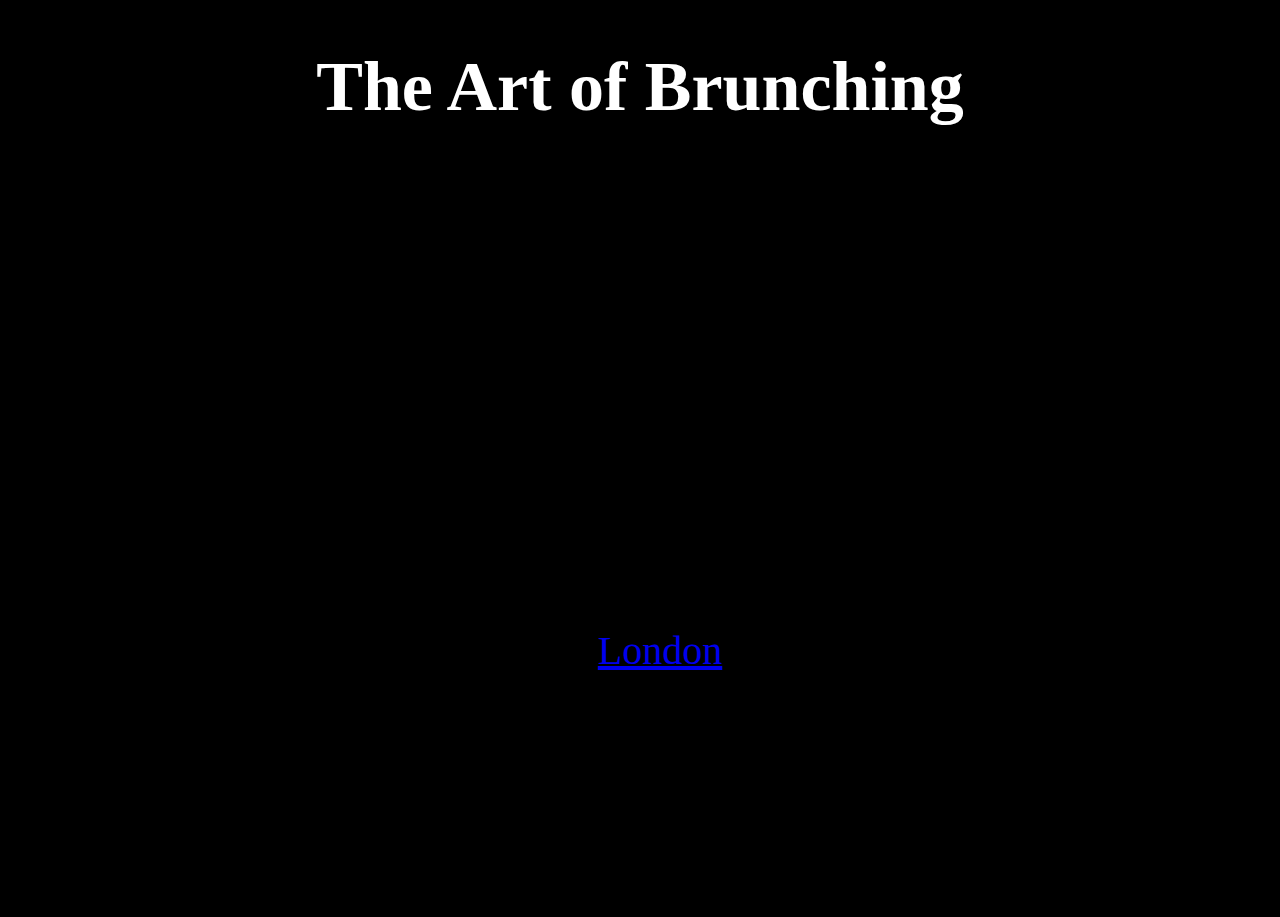
<file: index.html>
<!DOCTYPE html>
<html>
  <head>
    <link rel="stylesheet" href="styles/style.css">
  </head>
    <body>
    <div data-example="1">
      <h1> The Art of Brunching </h1>
        <h2> "The socially acceptable excuse to drink before noon" </h2>
        <p> We love nothing more than a good brunch, be they brilliantly boozy or vibrant and virtuous.</p>
        <h2> Find a brunch near you </h2>
    </div>
    <div data-example="2">
        <ul>
            <a href="page-2.html"> London </a>
            <li> Manchester </li>
            <li> Nottingham </li>
            <li> Leeds </li>
            <li> Newcastle </li>
            <li> Edinburgh </li>
        </ul>
    </div>
    </body>
    </html>
</file>
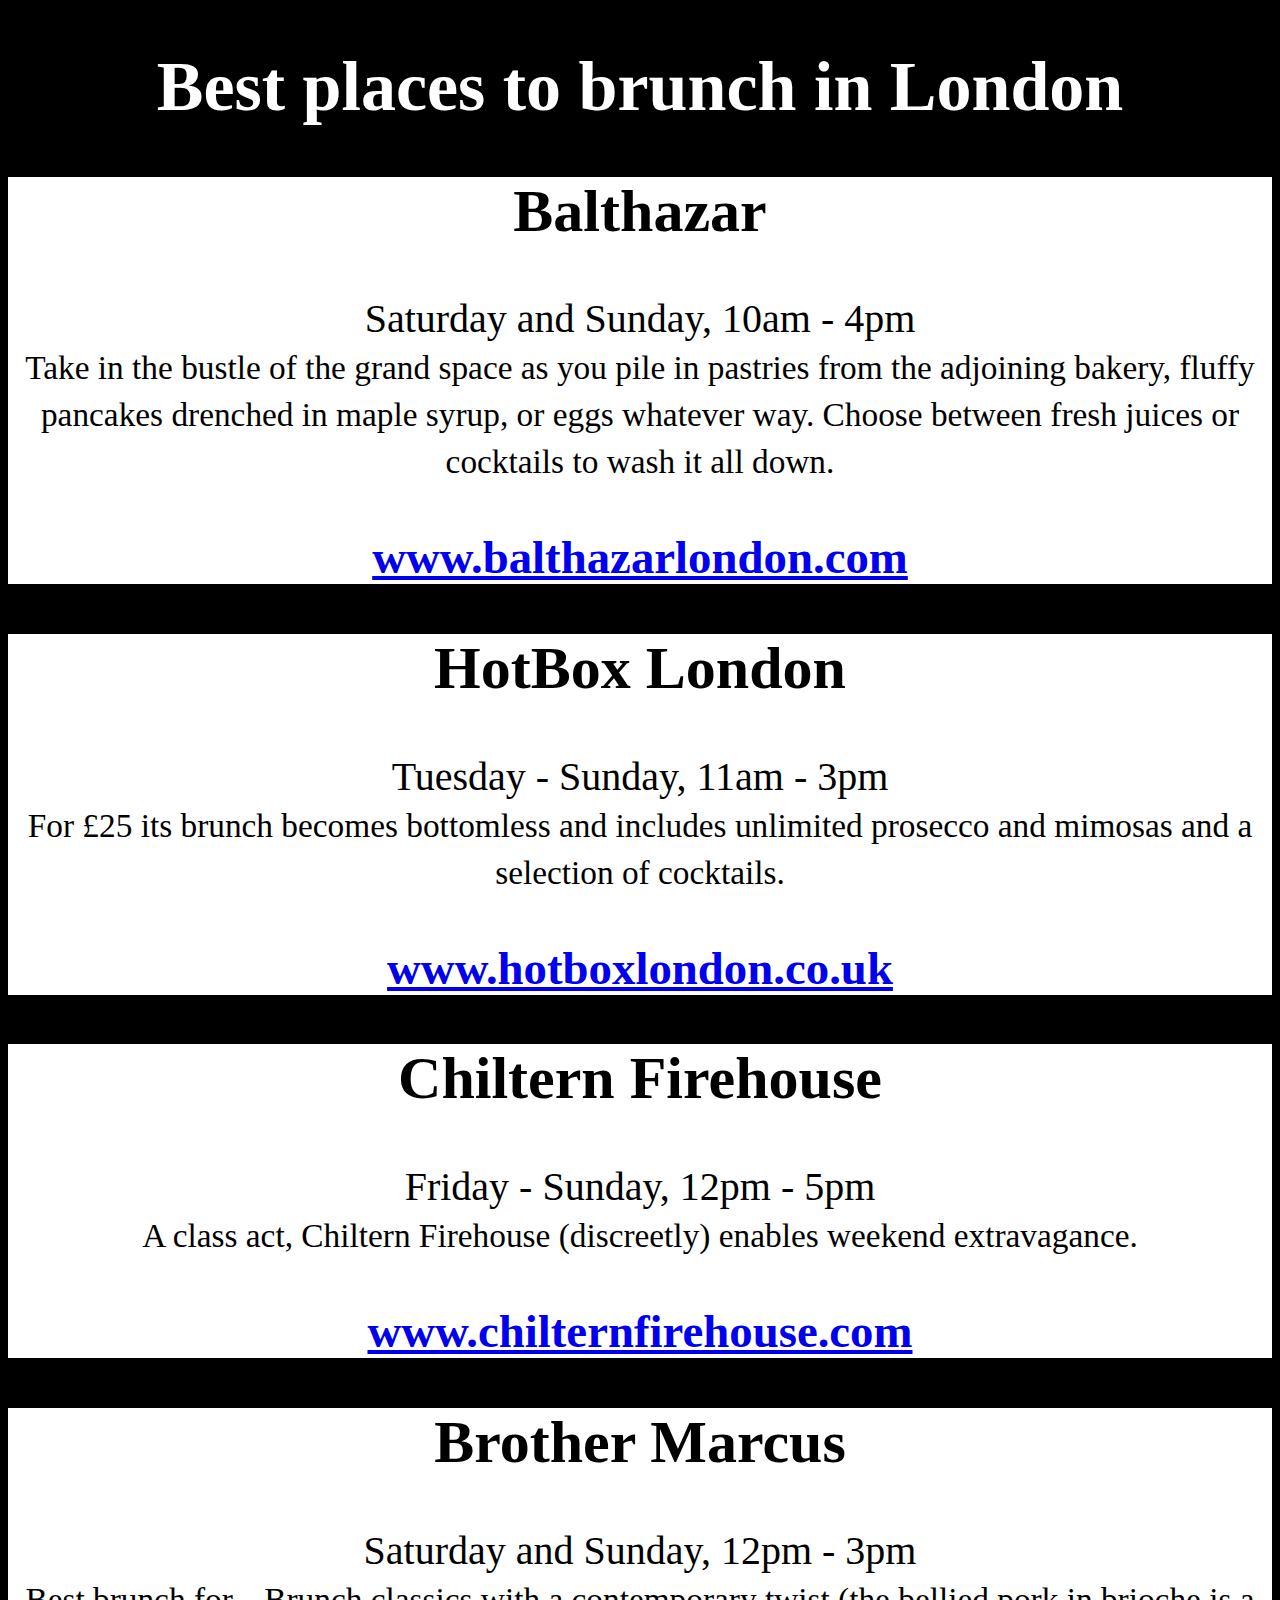
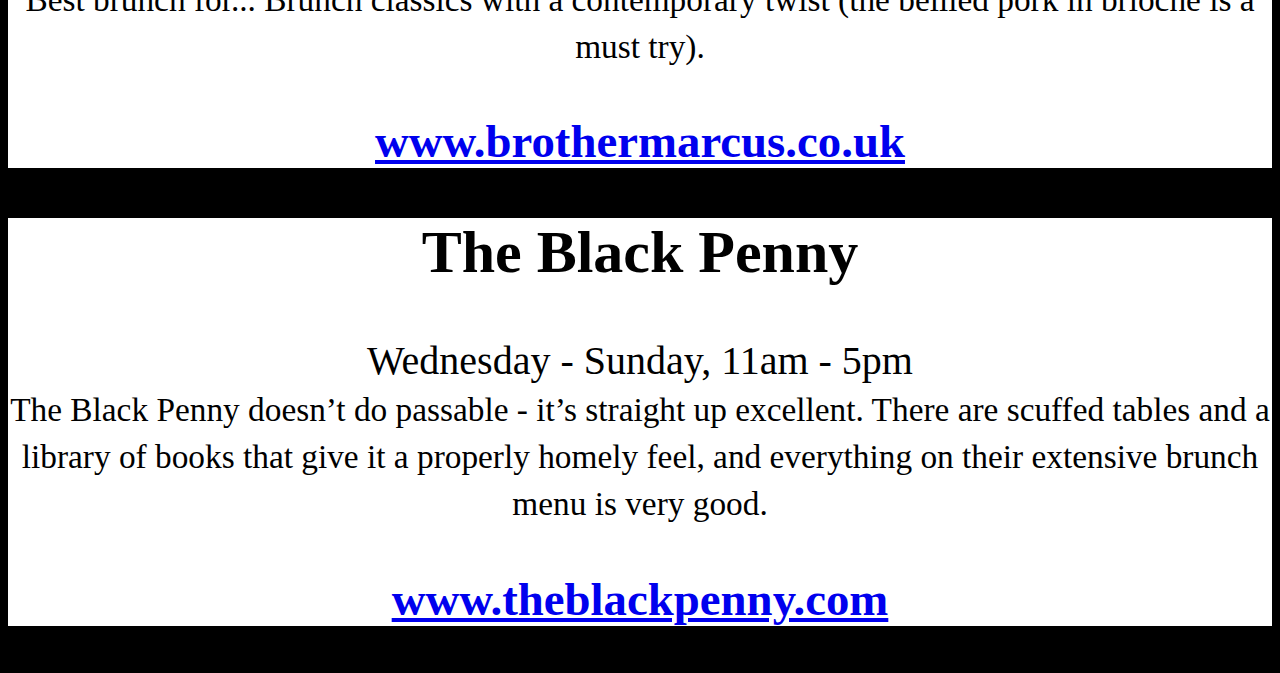
<file: 2nd page.html>
<!DOCTYPE html>
<html>
  <head>
    <link rel="stylesheet" href="styles/style.css">
  </head>
    <body>
      <h1> Best places to brunch in London </h1>
    <div class="balthazar">
        <h2> Balthazar </h2>
        <p> Saturday and Sunday, 10am - 4pm <br/>
        <small> Take in the bustle of the grand space as you pile in pastries from the adjoining bakery, fluffy pancakes drenched in maple syrup, or eggs whatever way. Choose between fresh juices or cocktails to wash it all down. </small> </p>
        <h3> <a href="https://www.balthazarlondon.com"> www.balthazarlondon.com </a> </h3>
    </div>
    <div class="hotbox">
        <h2> HotBox London </h2>
        <p> Tuesday - Sunday, 11am - 3pm <br/>
        <small> For £25 its brunch becomes bottomless and includes unlimited prosecco and mimosas and a selection of cocktails. </small> </p>
        <h3> <a href="https://www.hotboxlondon.co.uk"> www.hotboxlondon.co.uk </a> </h3>
    </div>
    <div class="chilternfirehouse">
        <h2> Chiltern Firehouse </h2>
        <p> Friday - Sunday, 12pm - 5pm <br/>
        <small> A class act, Chiltern Firehouse (discreetly) enables weekend extravagance. </small> </p>
        <h3> <a href="https://www.chilternfirehouse.com"> www.chilternfirehouse.com </a> </h3>
    </div>
    <div class="brothermarcus">
        <h2> Brother Marcus </h2>
        <p> Saturday and Sunday, 12pm - 3pm <br/>
        <small> Best brunch for... Brunch classics with a contemporary twist (the bellied pork in brioche is a must try). </small> </p>
        <h3> <a href="https://www.brothermarcus.co.uk"> www.brothermarcus.co.uk </a> </h3>
    </div>
    <div class="theblackpenny">
        <h2> The Black Penny </h2>
        <p> Wednesday - Sunday, 11am - 5pm <br/>
        <small> The Black Penny doesn’t do passable - it’s straight up excellent. There are scuffed tables and a library of books that give it a properly homely feel, and everything on their extensive brunch menu is very good.  </small> </p>
        <h3> <a href="https://www.theblackpenny.com"> www.theblackpenny.com </a> </h3>
    </div>
    </body>
    </html>
</file>
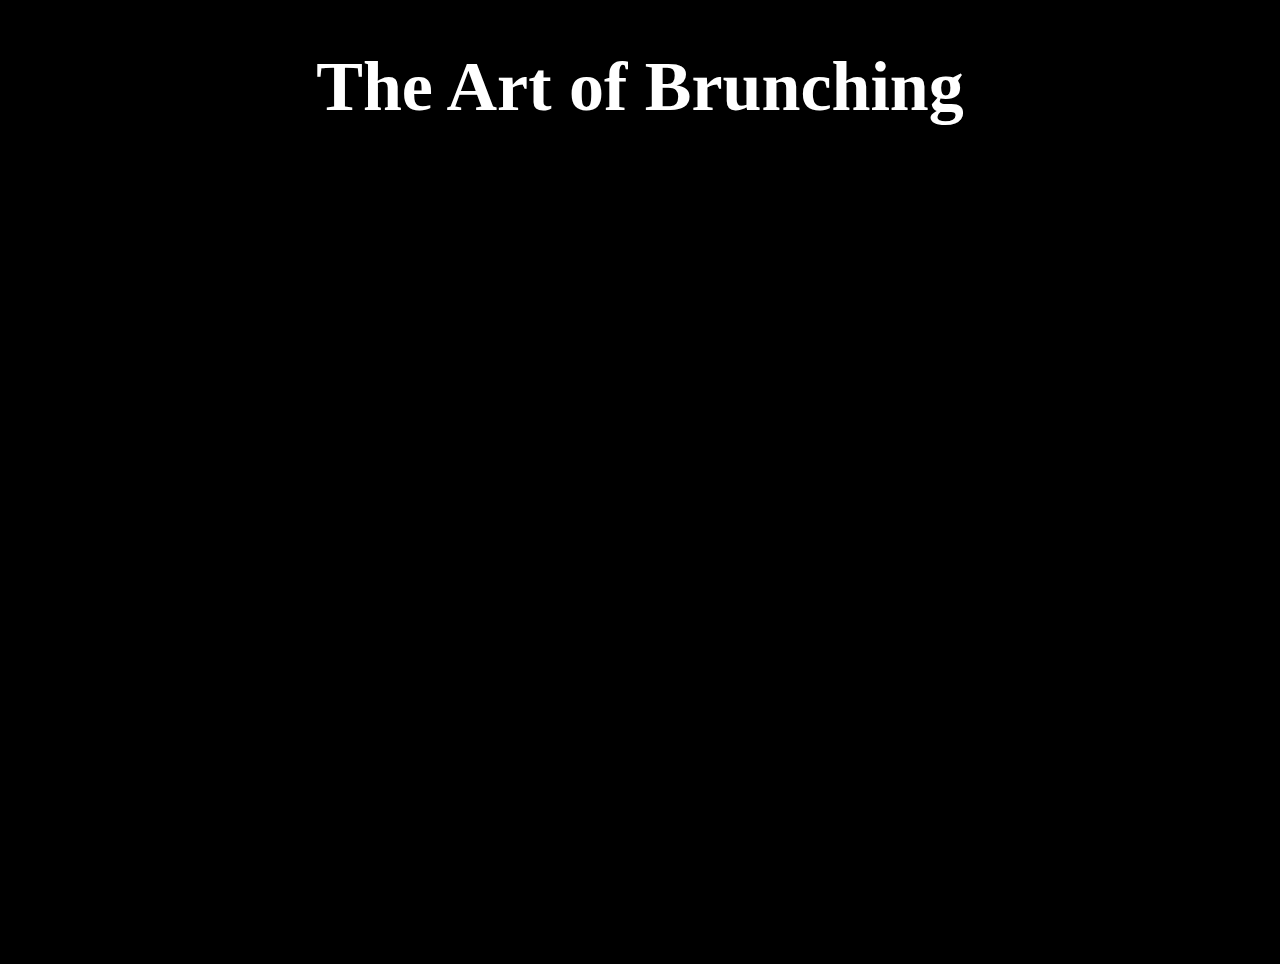
<file: Homepage.html>
<!DOCTYPE html>
<html>
  <head>
    <link rel="stylesheet" href="styles/style.css">
  </head>
    <body>
    <div data-example="1">
      <h1> The Art of Brunching </h1>
        <h2> "The socially acceptable excuse to drink before noon" </h2>
        <p> We love nothing more than a good brunch, be they brilliantly boozy or vibrant and virtuous.</p>
        <h2> Find a brunch near you </h2>
    </div>
    <div data-example="2">
        <ul>
            <li> London </li>
            <li> Manchester </li>
            <li> Nottingham </li>
            <li> Leeds </li>
            <li> Newcastle </li>
            <li> Edinburgh </li>
        </ul>
    </div>
    </body>
    </html>
</file>
<file: styles/style.css>
body {
  background-color: black;
  text-align: center;
  font-size: 40px;
  color: black;
}

ul {
  list-style-type: none;
  display: inline;
  padding: 30px
  margin: auto;
}

h1 {
  color: white;
  font-size: 70px;
}

.balthazar {
  background-color: white;
}

.hotbox {
  background-color: white;
}

.chilternfirehouse {
  background-color: white;
}

.brothermarcus {
  background-color: white;
}

.theblackpenny {
  background-color: white;
}
</file>
